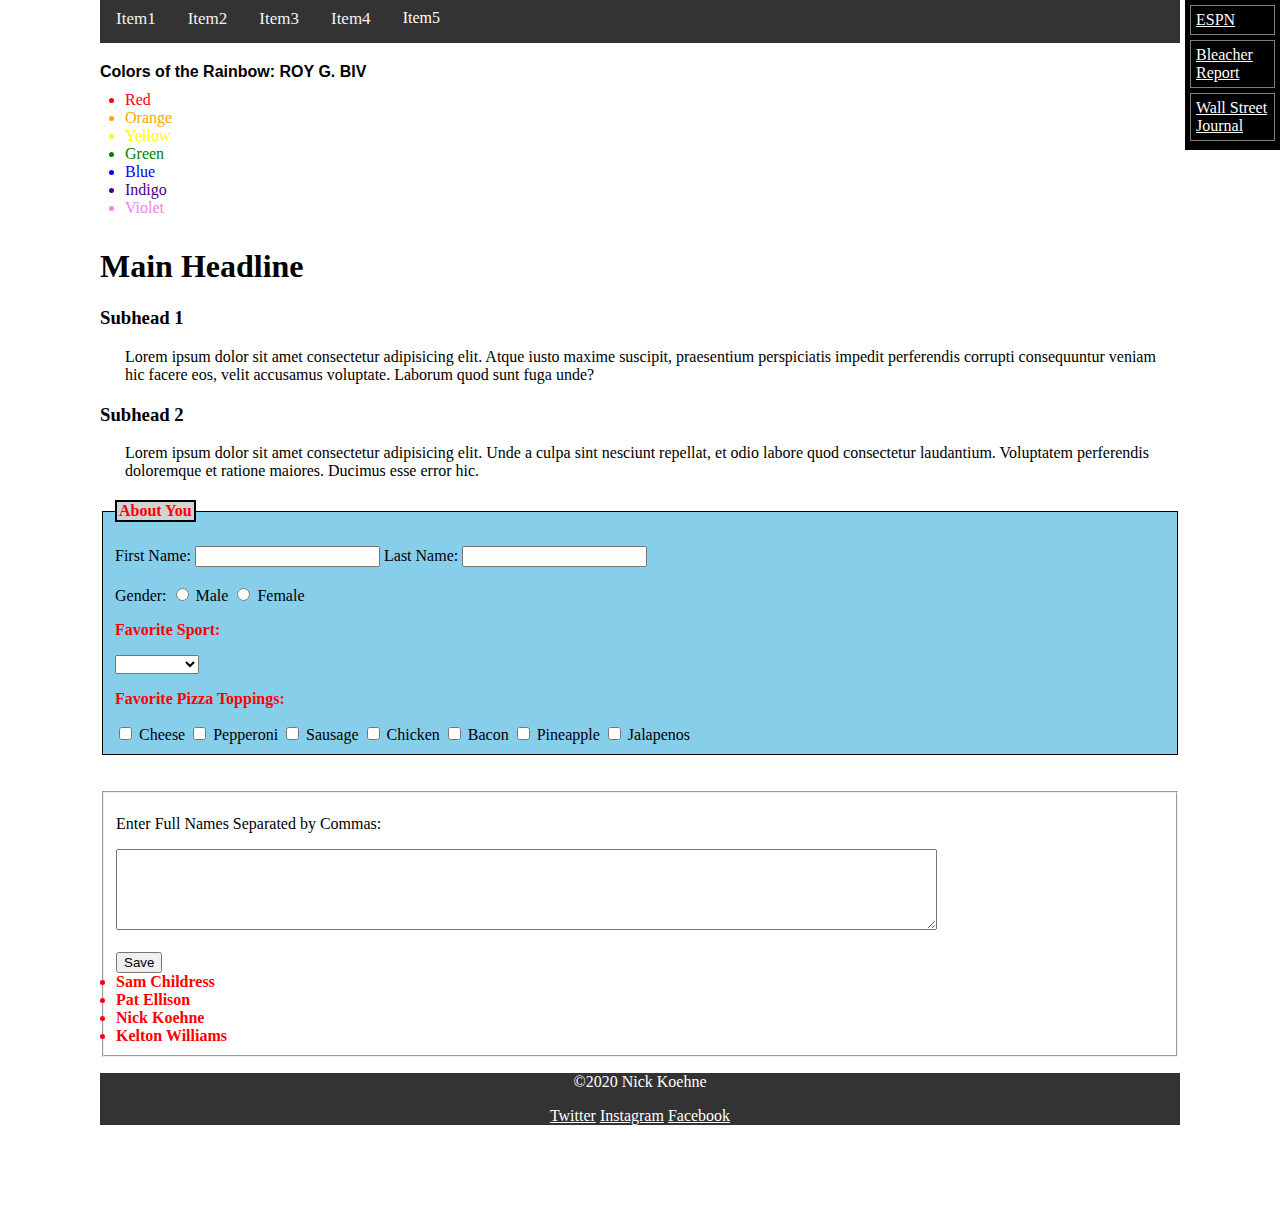
<file: 01_Core/week02/submissions/index.html>
<!DOCTYPE html>
<html>
    <head>
        <title>Nick Koehne - Wk 2 Toy Prob</title>
        <link href="styles.css" rel="stylesheet">
    </head>
    <body>
    <div>
        <div class="navbar">
            <a href="#item1">Item1</a>
            <a href="#item2">Item2</a>
            <a href="#item3">Item3</a>
            <a href="#item4">Item4</a>
            <div class="dropdown">
                <button class="dropbtn">Item5
                  <i class="fa fa-caret-down"></i>
                </button>
                <div class="dropdown-content">
                  <a href="#">Link 1</a>
                  <a href="#">Link 2</a>
                  <a href="#">Link 3</a>
                </div>
            </div>
        </div>


        <div class="main-content">
            <p class="rainbow-title">Colors of the Rainbow: ROY G. BIV</p>
            <ul class="colorlist">
                <li class="red">Red</li>
                <li class="orange">Orange</li>
                <li class="yellow">Yellow</li>
                <li class="green">Green</li>
                <li class="blue">Blue</li>
                <li class="indigo">Indigo</li>
                <li class="violet">Violet</li>
            </ul>

            <h1>Main Headline</h1>
            <h3 class="subhead1">Subhead 1</h3>
            <p class="support-text">Lorem ipsum dolor sit amet consectetur adipisicing elit. Atque iusto maxime suscipit, praesentium perspiciatis impedit perferendis corrupti consequuntur veniam hic facere eos, velit accusamus voluptate. Laborum quod sunt fuga unde?</p>
            <h3 class="subhead2">Subhead 2</h3>
            <p class="support-text">Lorem ipsum dolor sit amet consectetur adipisicing elit. Unde a culpa sint nesciunt repellat, et odio labore quod consectetur laudantium. Voluptatem perferendis doloremque et ratione maiores. Ducimus esse error hic.</p>

            <form method="GET" id="form">
                <fieldset class="fieldset">
                    <legend class="legend">About You</legend><br>

                    <label for="firstname">First Name:</label>
                    <input type="text" id="firstname">

                    <label for="lastname">Last Name:</label>
                    <input type="text" id="lastname"><br><br>

                    <label for="gender">Gender:</label>
                    <input type="radio" name="gender"> Male
                    <input type="radio" name="gender"> Female

                    <p class="formtopic">Favorite Sport:</p>
                    <select id="sportoptions">
                        <option>Football</option>
                        <option>Basketball</option>
                        <option>Baseball</option>
                        <option>Hockey</option>
                        <option>Soccer</option>
                        <option>Lacrosse</option>
                        <option>Swimming</option>
                    </select>

                    <p class="formtopic">Favorite Pizza Toppings:</p>
                    <input type="checkbox"> Cheese
                    <input type="checkbox"> Pepperoni
                    <input type="checkbox"> Sausage
                    <input type="checkbox"> Chicken
                    <input type="checkbox"> Bacon
                    <input type="checkbox"> Pineapple
                    <input type="checkbox"> Jalapenos
                </fieldset><br><br>

                <fieldset>
                    <p>Enter Full Names Separated by Commas:</p>
                    <textarea type="text" id="myText" rows="5" cols="100"></textarea><br><br>
                    <button class="btnSave" onclick="getNames()"> Save</button>
                    <div id="list"></div>
                </fieldset>

            </form>
        </div> <!-- end main-content-->
        
        <div class="sidebar">
            <ul>
                <li><a href="https://www.espn.com">ESPN</a></li>
                <li><a href="https://www.bleacherreport.com">Bleacher Report</a></li>
                <li><a href="https://www.wsj.com">Wall Street Journal</a></li>
            </ul>
        </div>

        <footer class="entirefooter">
            <p class="copyright">&copy;2020 Nick Koehne</p>
            <a href="https://www.twitter.com">Twitter</a>
            <a href="https://www.instagram.com">Instagram</a>
            <a href="https://www.facebook.com">Facebook</a>
        </footer>
        <script src="script.js"></script>
    </body>
</html>
</file>
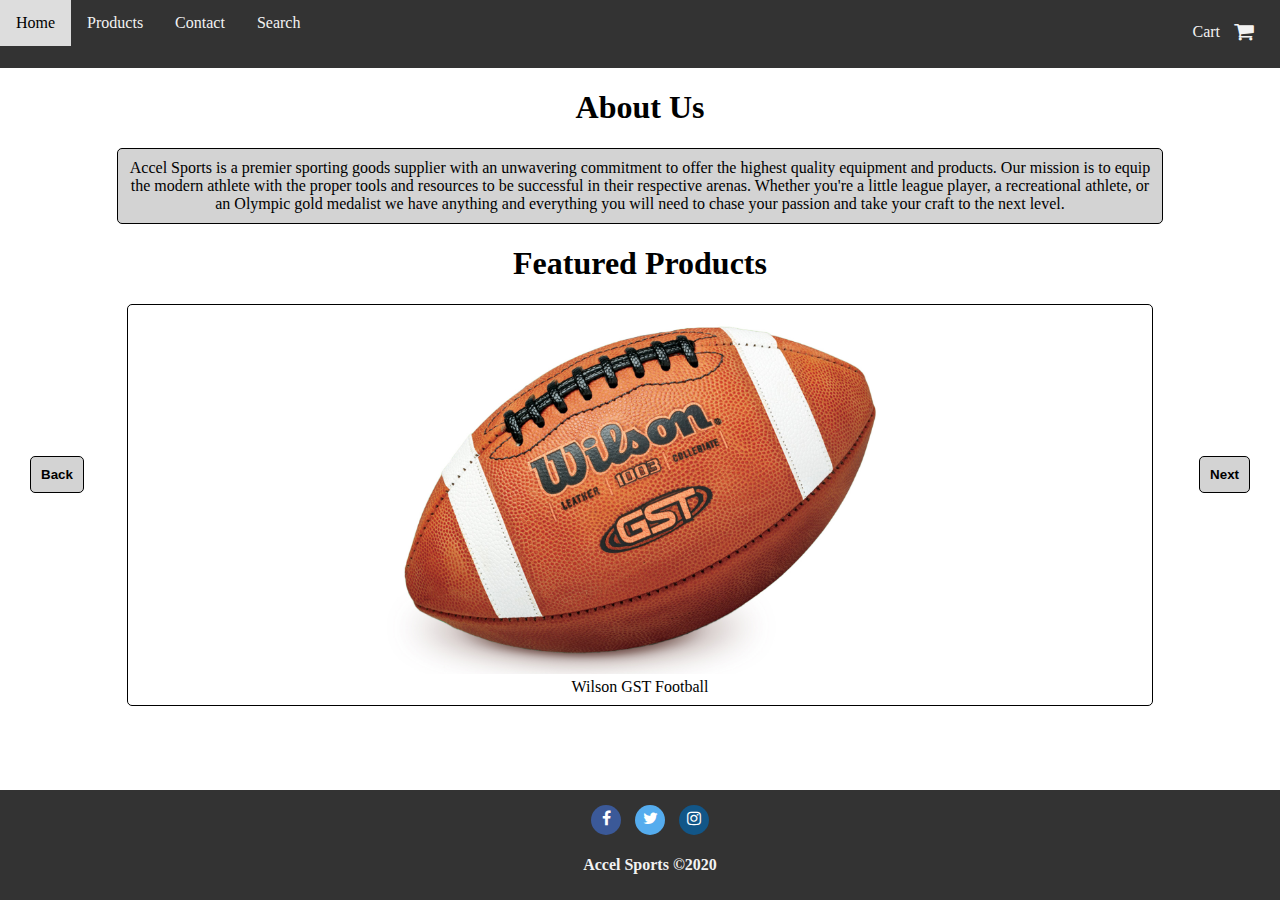
<file: 01_Core/week04/ecommerce/index.html>
<!DOCTYPE html>
<html lang="en">
    <head>
        <title>Accel Sports</title>
        <link href="styles.css" rel="stylesheet">
        <!-- Load an icon library -->
        <link rel="stylesheet" href="https://cdnjs.cloudflare.com/ajax/libs/font-awesome/4.7.0/css/font-awesome.min.css">
        
	    
    </head>
    <body class="body">

        <nav class="topnav">
                <a href="index.html">Home</a>
                <a href="Products/products.html">Products</a>
                <a href="Contact/contact.html">Contact</a>
                <a href="Search/search.html">Search</a>
            <div id="cart">
                <a href="#">Cart <i class="fa fa-shopping-cart fa-lg"></i></a>
            </div>
        </nav>

        <main class="content">
            <div class="aboutus">
                <section>
                    <h1>About Us</h1>
                        <p class="description">Accel Sports is a premier sporting goods supplier with an unwavering commitment to offer the highest quality equipment and products. Our mission is to equip the modern athlete with the proper tools and resources to be successful in their respective arenas. Whether you're a little league player, a recreational athlete, or an Olympic gold medalist we have anything and everything you will need to chase your passion and take your craft to the next level.</p>
                </section>
            </div>

            <div class="featuredproducts">
                <section>
                    <h1>Featured Products</h1>
                    <div class="slideshow">

                        <div class="slide fade">
                            <a href="Detail/detail.html">
                                <img src="images/football.jpg" style="width: 50%;">
                            </a>
                            <div class="text">Wilson GST Football</div>
                        </div>

                        <div class="slide fade">
                            <a href="Detail/detail.html">
<
                                <img src="images/basketball.jpeg" style="width:50%"  class="basketball">

                            </a>
                            <div class="text">Wilson Evolution Basketball</div>
                        </div>

                        <div class="slide fade">
                            <a href="Detail/detail.html">
                                <img src="images/ladder.jpeg" style="width:50%;">
                            </a>
                            <div class="text">SKLZ Speed and Agility</div>
                        </div>

                    </div> <!-- end slideshow-->

                    <div class="slideshownav">
                        <button class="leftbutton bannernavbutton" onclick="plusSlides(-1)">Back</button>
                        <button class="rightbutton bannernavbutton" onclick="plusSlides(1)">Next</button>
                        
                    </div>
                </section>
            </div>

        </main> <!-- End Content -->

        <footer class="footer">
            <!-- Add font awesome icons -->
            <a href="https://www.facebook.com" class="fa fa-facebook"></a>
            <a href="https://www.twitter.com" class="fa fa-twitter"></a>
            <a href="https://www.instagram.com" class="fa fa-instagram"></a>
            <div class="copyright">
                <p style="font-weight: bold;" >Accel Sports &copy;2020</p>
            </div>
            
        </footer>

    </body>
    <script src="script.js"></script>
</html>
</file>
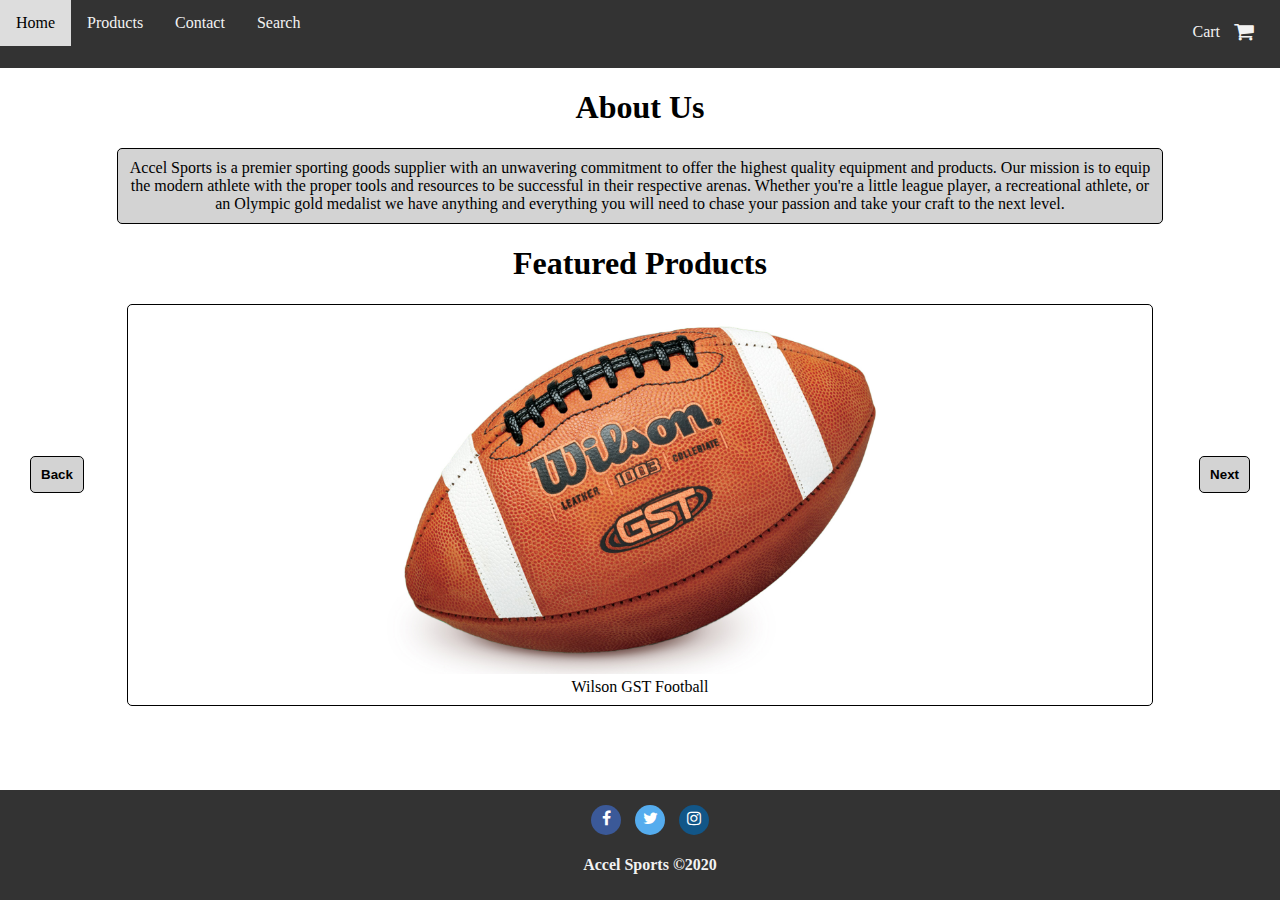
<file: 01_Core/week04/submissions/index.html>
<!DOCTYPE html>
<html lang="en">
    <head>
        <title>Accel Sports</title>
        <link href="styles.css" rel="stylesheet">
        <!-- Load an icon library -->
        <link rel="stylesheet" href="https://cdnjs.cloudflare.com/ajax/libs/font-awesome/4.7.0/css/font-awesome.min.css">
        
	    
    </head>
    <body class="body">

        <nav class="topnav">
                <a href="index.html">Home</a>
                <a href="Products/products.html">Products</a>
                <a href="Contact/contact.html">Contact</a>
                <a href="Search/search.html">Search</a>
            <div id="cart">
                <a href="#">Cart <i class="fa fa-shopping-cart fa-lg"></i></a>
            </div>
        </nav>

        <main class="content">
            <div class="aboutus">
                <section>
                    <h1>About Us</h1>
                        <p class="description">Accel Sports is a premier sporting goods supplier with an unwavering commitment to offer the highest quality equipment and products. Our mission is to equip the modern athlete with the proper tools and resources to be successful in their respective arenas. Whether you're a little league player, a recreational athlete, or an Olympic gold medalist we have anything and everything you will need to chase your passion and take your craft to the next level.</p>
                </section>
            </div>

            <div class="featuredproducts">
                <section>
                    <h1>Featured Products</h1>
                    <div class="slideshow">

                        <div class="slide fade">
                            <a href="Detail/detail.html">
                                <img src="images/football.jpg" style="width: 50%;">
                            </a>
                            <div class="text">Wilson GST Football</div>
                        </div>

                        <div class="slide fade">
                            <a href="Detail/detail.html">
                                <img src="images/basketball.jpeg" style="width:50%">
                            </a>
                            <div class="text">Wilson Evolution Basketball</div>
                        </div>

                        <div class="slide fade">
                            <a href="Detail/detail.html">
                                <img src="images/ladder.jpeg" style="width:50%;">
                            </a>
                            <div class="text">SKLZ Speed and Agility</div>
                        </div>

                    </div> <!-- end slideshow-->

                    <div class="slideshownav">
                        <button class="leftbutton bannernavbutton" onclick="plusSlides(-1)">Back</button>
                        <button class="rightbutton bannernavbutton" onclick="plusSlides(1)">Next</button>
                        
                    </div>
                </section>
            </div>

        </main> <!-- End Content -->

        <footer class="footer">
            <!-- Add font awesome icons -->
            <a href="https://www.facebook.com" class="fa fa-facebook"></a>
            <a href="https://www.twitter.com" class="fa fa-twitter"></a>
            <a href="https://www.instagram.com" class="fa fa-instagram"></a>
            <div class="copyright">
                <p style="font-weight: bold;" >Accel Sports &copy;2020</p>
            </div>
            
        </footer>

    </body>
    <script src="script.js"></script>
</html>
</file>
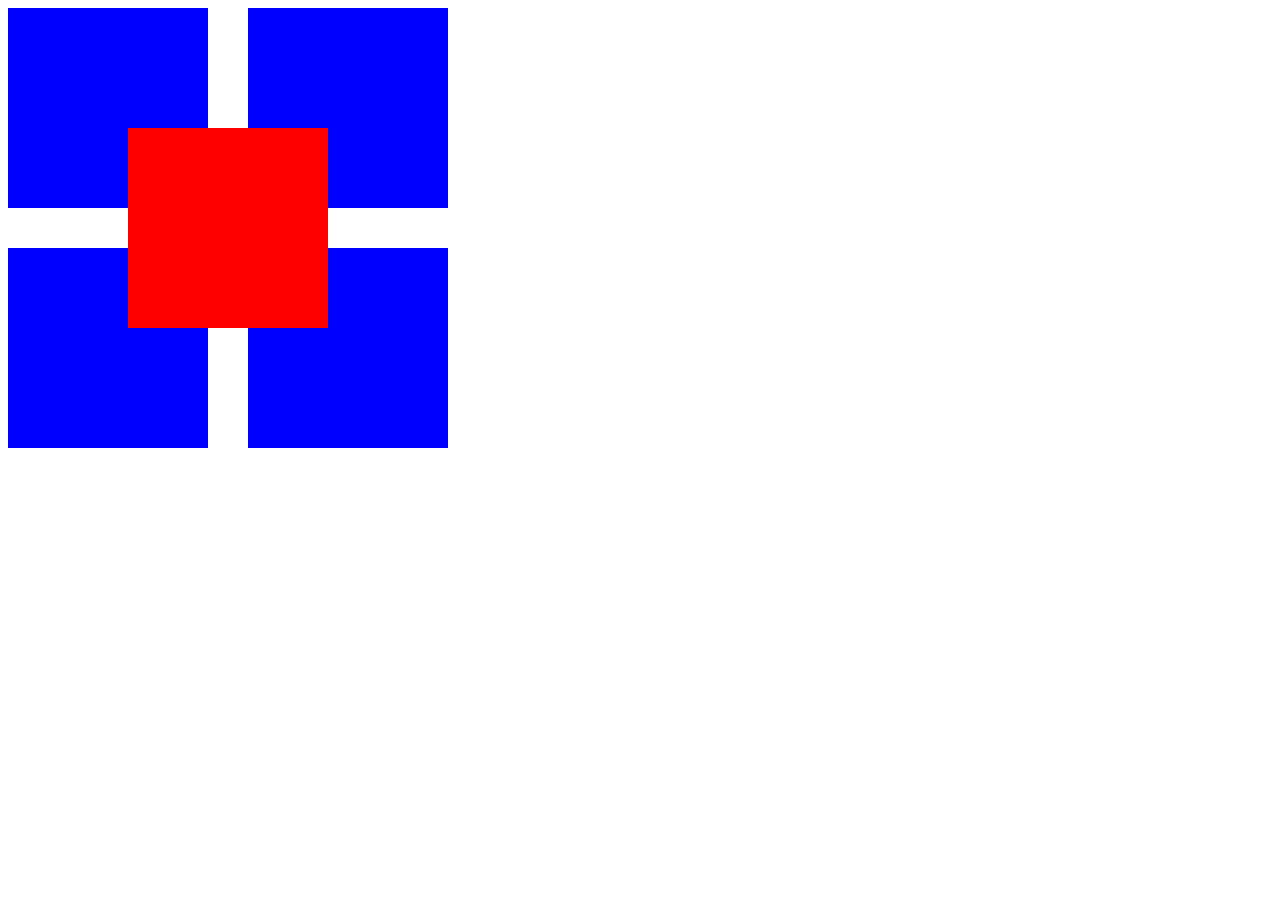
<file: 01_Core/week03/submissions/exercise1/index.html>
<!doctype html>

<html lang="en">
<head>
  <meta charset="utf-8">

  <title>CSS Exercise 1</title>
  <meta name="description" content="ITA CSS Layout Exercise">
  <meta name="author" content="Nick Koehne">
  <!--<link href="style.css" rel="stylesheet">-->

  <style>

	  .container {
		display: grid;
		grid-template-columns: 200px 200px;
		grid-template-rows: 200px 200px;
		grid-gap: 40px;
	  }

	  .div1, .div2, .div3, .div4 {
		  background-color: blue;
	  }
	 
	  .div5 {
		height: 200px;
		width: 200px;
		background-color: red;
		transform: translate(120px, -360px);
	  }

  	
  </style>
</head>
<body>
	<!-- Do not touch the HTML please -->
	<div class="container">
		<div class="interior div1"></div>
		<div class="interior div2"></div>
		<div class="interior div3"></div>
		<div class="interior div4"></div>
		<div class="interior div5"></div>
	</div>
</body>
</html>
</file>
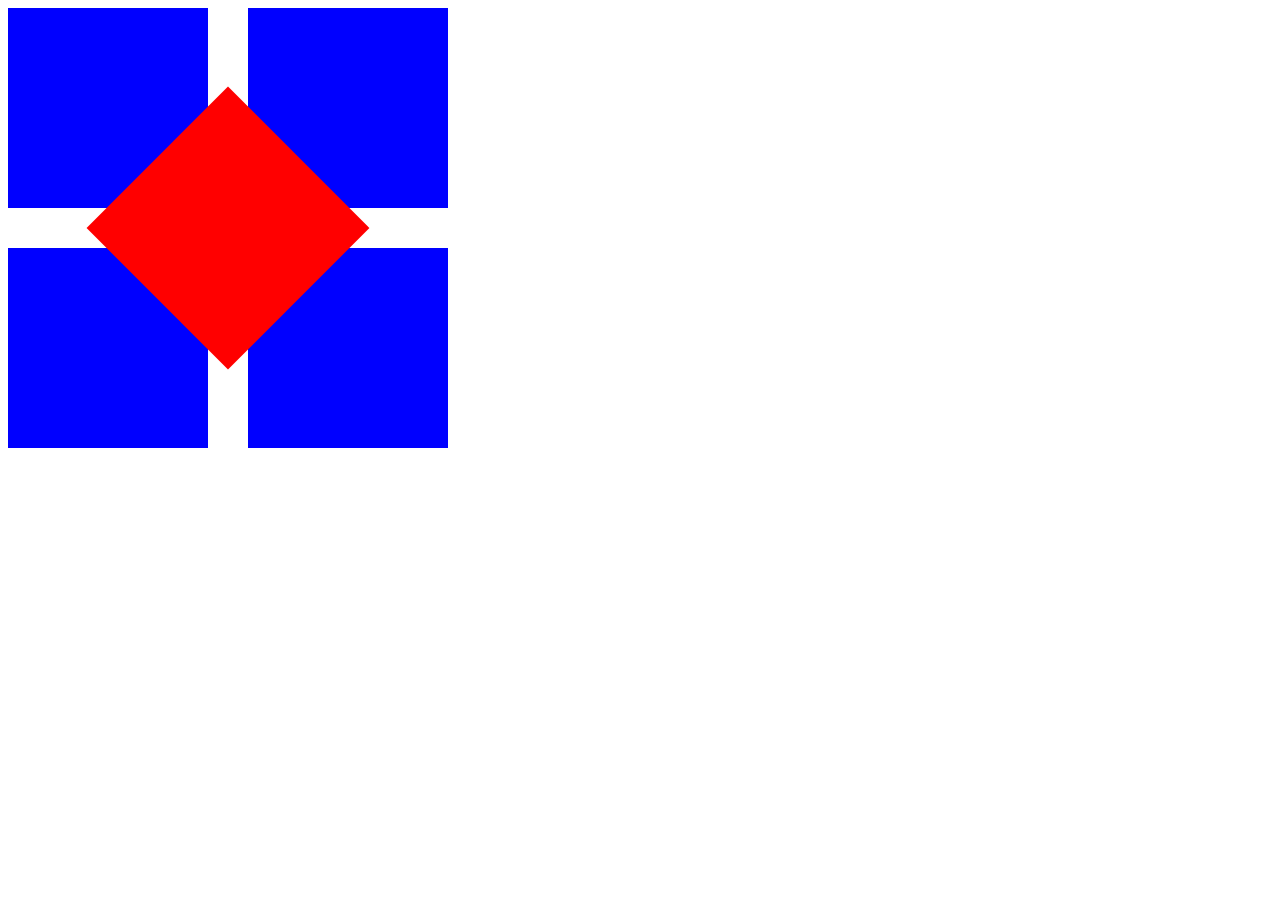
<file: 01_Core/week03/submissions/exercise2/index.html>
<!doctype html>

<html lang="en">
<head>
  <meta charset="utf-8">

  <title>CSS Exercise 2</title>
  <meta name="description" content="ITA CSS Layout Exercise">
  <meta name="author" content="Nick Koehne">

  <style>

.container {
		display: grid;
		grid-template-columns: 200px 200px;
		grid-template-rows: 200px 200px;
		grid-gap: 40px;
	  }

	  .div1, .div2, .div3, .div4 {
		  background-color: blue;
	  }
	 
	  .div5 {
		height: 200px;
		width: 200px;
		background-color: red;
		transform: translate(120px, -360px) rotate(45deg);
	  }
  	
  </style>
</head>
<body>
	<!-- Do not touch the HTML please -->
	<div class="container">
		<div class="interior div1"></div>
		<div class="interior div2"></div>
		<div class="interior div3"></div>
		<div class="interior div4"></div>
		<div class="interior div5"></div>
	</div>
</body>
</html>
</file>
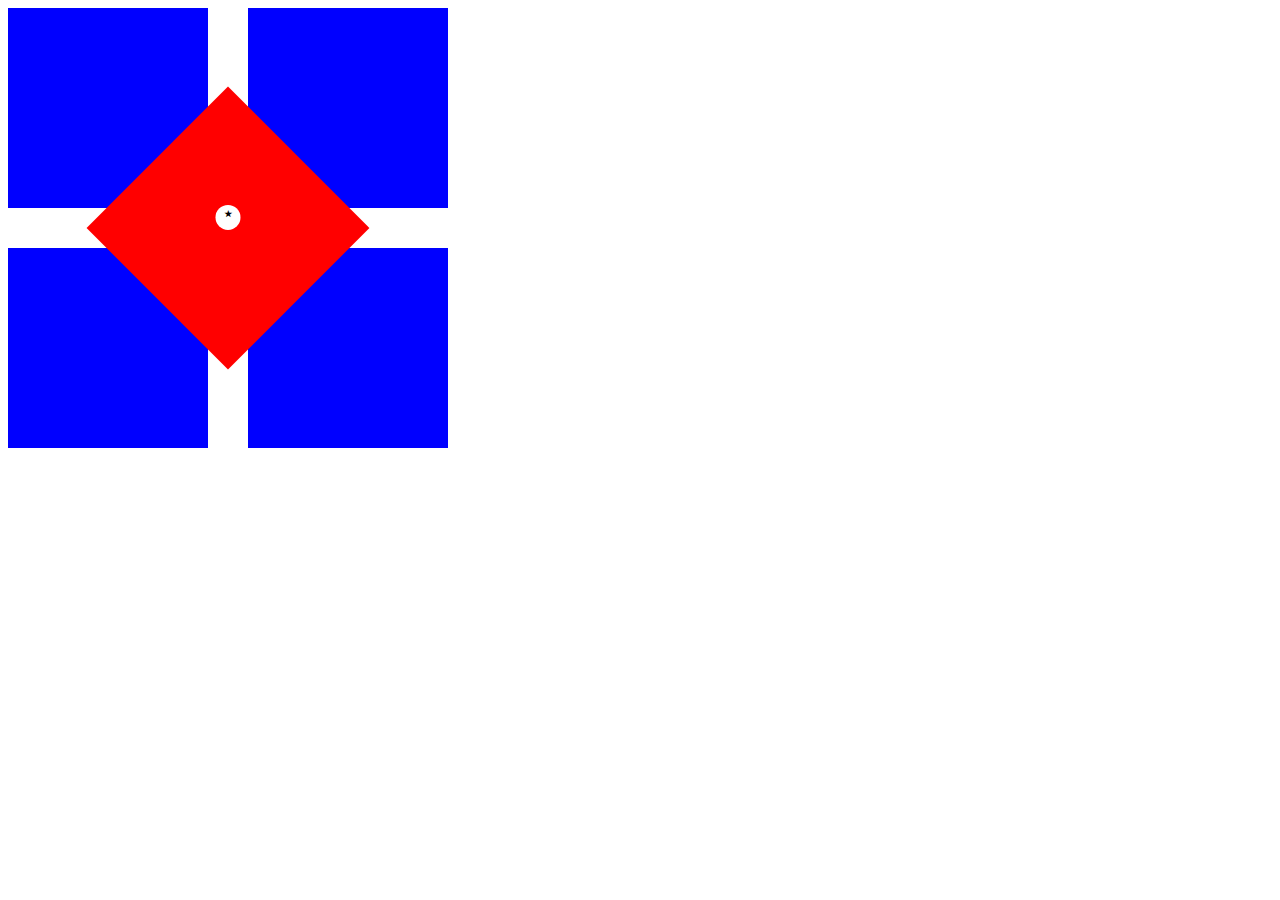
<file: 01_Core/week03/submissions/exercise3/index.html>
<!doctype html>

<html lang="en">
<head>
  <meta charset="utf-8">

  <title>CSS Exercise 3</title>
  <meta name="description" content="ITA CSS Layout Exercise">
  <meta name="author" content="Nick Koehne">

  <style>
  	.container {
		display: grid;
		grid-template-columns: 200px 200px;
		grid-template-rows: 200px 200px;
		grid-gap: 40px;
	  }

	  .div1, .div2, .div3, .div4 {
		  background-color: blue;
	  }
	 
	  .div5 {
		height: 200px;
		width: 200px;
		background-color: red;
		transform: translate(120px, -360px) rotate(45deg);
	  }

	  .div5::after {
		content: "⭑";
		align-self: auto;
		background-color: white;
		border-radius: 50%;
		transform: translate(80px, 80px) rotate(-45deg);
		position: absolute;
		width: 25px;
		height: 25px;
		display: flex;
		justify-content: center;
	  }

  </style>
</head>
<body>
	<!-- Do not touch the HTML please -->
	<div class="container">
		<div class="interior div1"></div>
		<div class="interior div2"></div>
		<div class="interior div3"></div>
		<div class="interior div4"></div>
		<div class="interior div5"></div>
	</div>
</body>
</html>
</file>
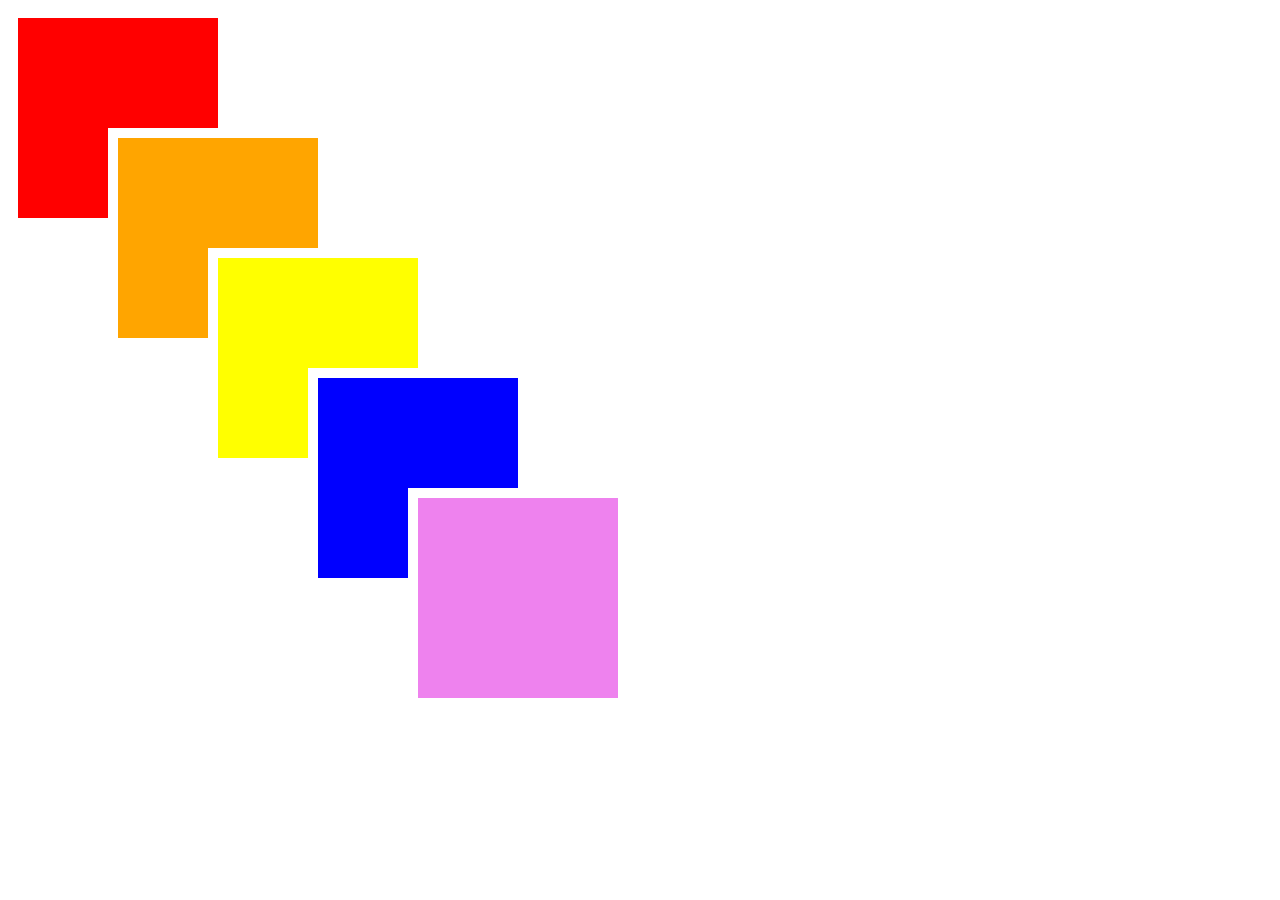
<file: 01_Core/week03/submissions/exercise4/index.html>
<!doctype html>

<html lang="en">
<head>
  <meta charset="utf-8">

  <title>CSS Exercise 4</title>
  <meta name="description" content="ITA CSS Layout Exercise">
  <meta name="author" content="Nick Koehne">

  <style>

	.container{
      width: 600px;
      height: 600px;
    }

	.interior{
      width: 200px;
      height: 200px;
      border-style: solid;
      border-width: 10px;
      border-color: white;
	}
	
	.div1{
      background-color: red;
	}
	
	.div2{
      background-color: orange;
      margin-left: 100px;
      transform: translateY(-100px);
      z-index: 1;
	}
	
	.div3{
      background-color: yellow;
      margin-left: 200px;
      transform: translateY(-200px);
      z-index: 2;
	}

	.div4{
      background-color: blue;
      margin-left: 300px;
      transform: translateY(-300px);
      z-index: 3;
    }
	
    .div5 {
      background-color: violet;
      margin-left: 400px;
      transform: translateY(-400px);
      z-index: 4;
    }
    
  </style>
</head>
<body>
	<!-- Do not touch the HTML please -->
	<div class="container">
		<div class="interior div1"></div>
		<div class="interior div2"></div>
		<div class="interior div3"></div>
		<div class="interior div4"></div>
		<div class="interior div5"></div>
	</div>
</body>
</html>
</file>
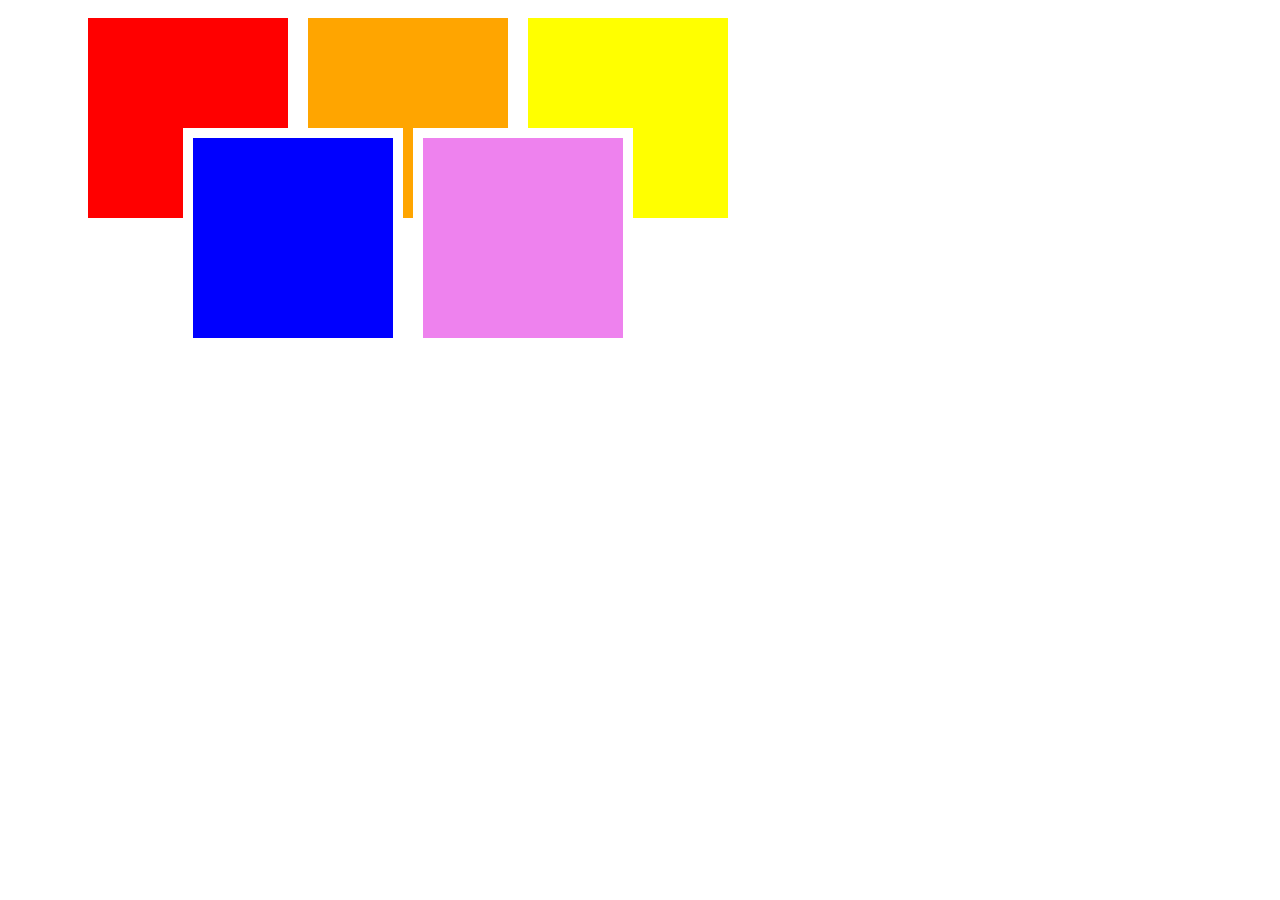
<file: 01_Core/week03/submissions/exercise5/index.html>
<!doctype html>

<html lang="en">
<head>
  <meta charset="utf-8">

  <title>CSS Exercise 5</title>
  <meta name="description" content="ITA CSS Layout Exercise">
  <meta name="author" content="Nick Koehne">

  <style>

	.container {
      width: 800px;
      height: 100px;
      display: flex;
      justify-content: center;
      align-items: center;
      flex-wrap: wrap;
	}
	
    .interior{
      width: 200px;
      height: 200px;
      border-style: solid;
      border-width: 10px;
      border-color: white;
	}
	
	.div1{
      background-color: red;
	}

	.div2{
      background-color: orange;
	}

	.div3{
      background-color: yellow;
	}

	.div4{
      background-color: blue;
	}
	
    .div5 {
      background-color: violet;
    }
    
    .div5, .div4 {
      transform: translateY(-100px);
      margin: 0 5px;
    }
    

/*.container{
      width: 600px;
      height: 600px;
    }

	.interior{
      width: 200px;
      height: 200px;
      border-style: solid;
      border-width: 10px;
      border-color: white;
	}
	
	.div1{
      background-color: red;
	}
	
	.div2{
      background-color: orange;
	}
	
	.div3{
      background-color: yellow;
	}

	.div4{
      background-color: blue;
    }
	
    .div5 {
      background-color: violet;
    }*/
  	
  </style>
</head>
<body>
	<!-- Do not touch the HTML please -->
	<div class="container">
		<div class="interior div1"></div>
		<div class="interior div2"></div>
		<div class="interior div3"></div>
		<div class="interior div4"></div>
		<div class="interior div5"></div>
	</div>
</body>
</html>
</file>
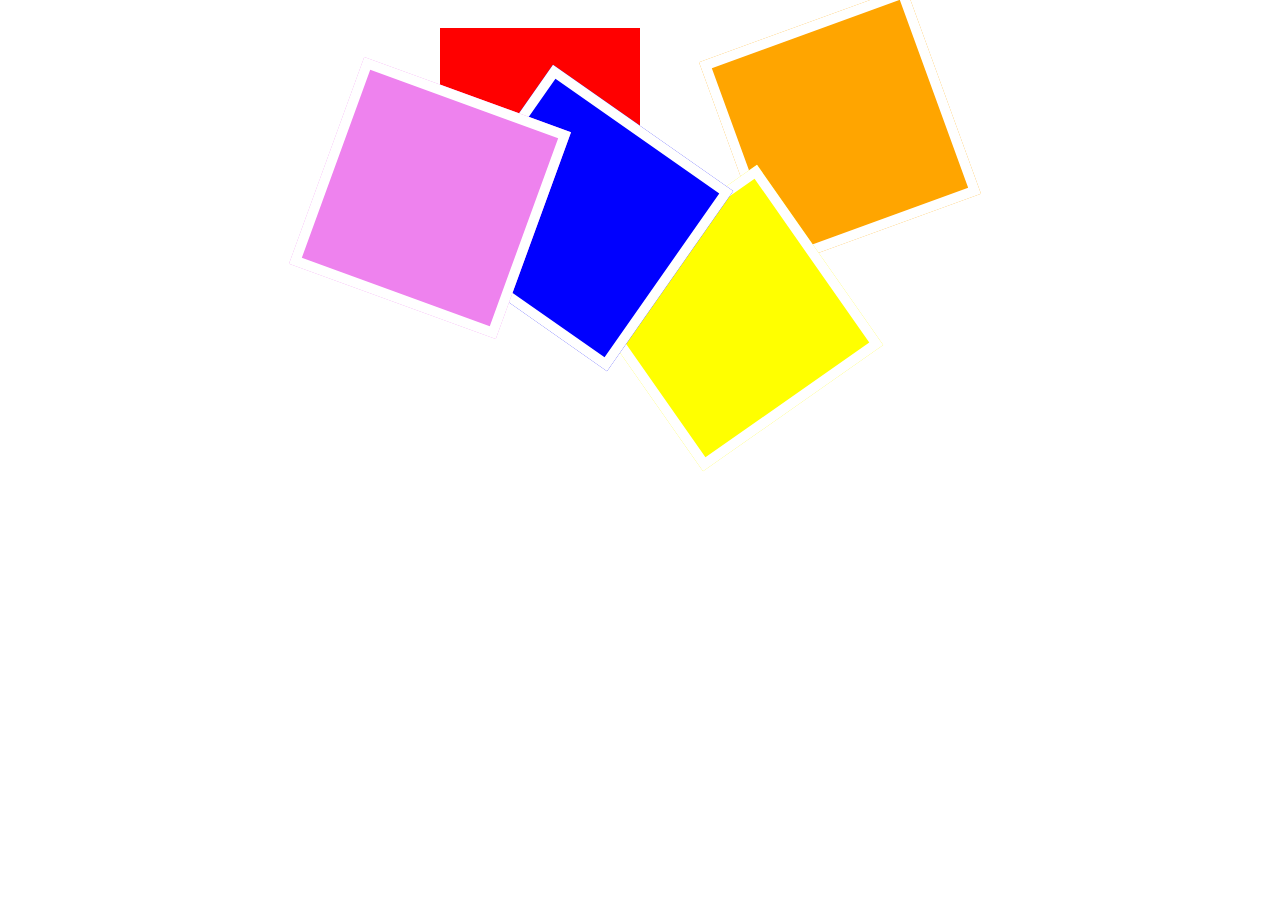
<file: 01_Core/week03/submissions/exercise6/index.html>
<!doctype html>

<html lang="en">
<head>
  <meta charset="utf-8">

  <title>CSS Exercise 6</title>
  <meta name="description" content="ITA CSS Layout Exercise">
  <meta name="author" content="Nick Koehne">

  <style>

  	.container {
		  width: 700px;
		  height: 500px; 
		  margin: auto;
		  position: relative;
	  }

	  .interior {
		  width: 200px;
		  height: 200px;
		  border: 10px solid white;
	  }

	  .div1 {
		  background-color: red;
		  position: absolute;
		  left: 140px;
		  top: 10px;
		  z-index: 0;
	  }

	  .div2 {
		  background-color: orange;
		  position: absolute;
		  transform: rotate(-20deg);
		  left: 440px;
		  top: 10px;
		  z-index: 1;
	  }

	  .div3 {
		  background-color: yellow;
		  position: absolute;
		  transform: rotate(55deg);
		  top: 200px;
		  left: 330px;
		  z-index: 2;
	  }

	  .div4 {
		  background-color: blue;
		  position: absolute;
		  top: 100px;
		  transform: rotate(35deg);
		  left: 180px;
		  z-index: 3;
	  }
	  
	  .div5{
		  background-color: violet;
		  position: absolute;
		  transform: rotate(20deg);
		  top: 80px;
		  left: 30px;
		  z-index: 4;
	  }

  </style>
</head>
<body>
	<!-- Do not touch the HTML please -->
	<div class="container">
		<div class="interior div1"></div>
		<div class="interior div2"></div>
		<div class="interior div3"></div>
		<div class="interior div4"></div>
		<div class="interior div5"></div>
	</div>
</body>
</html>
</file>
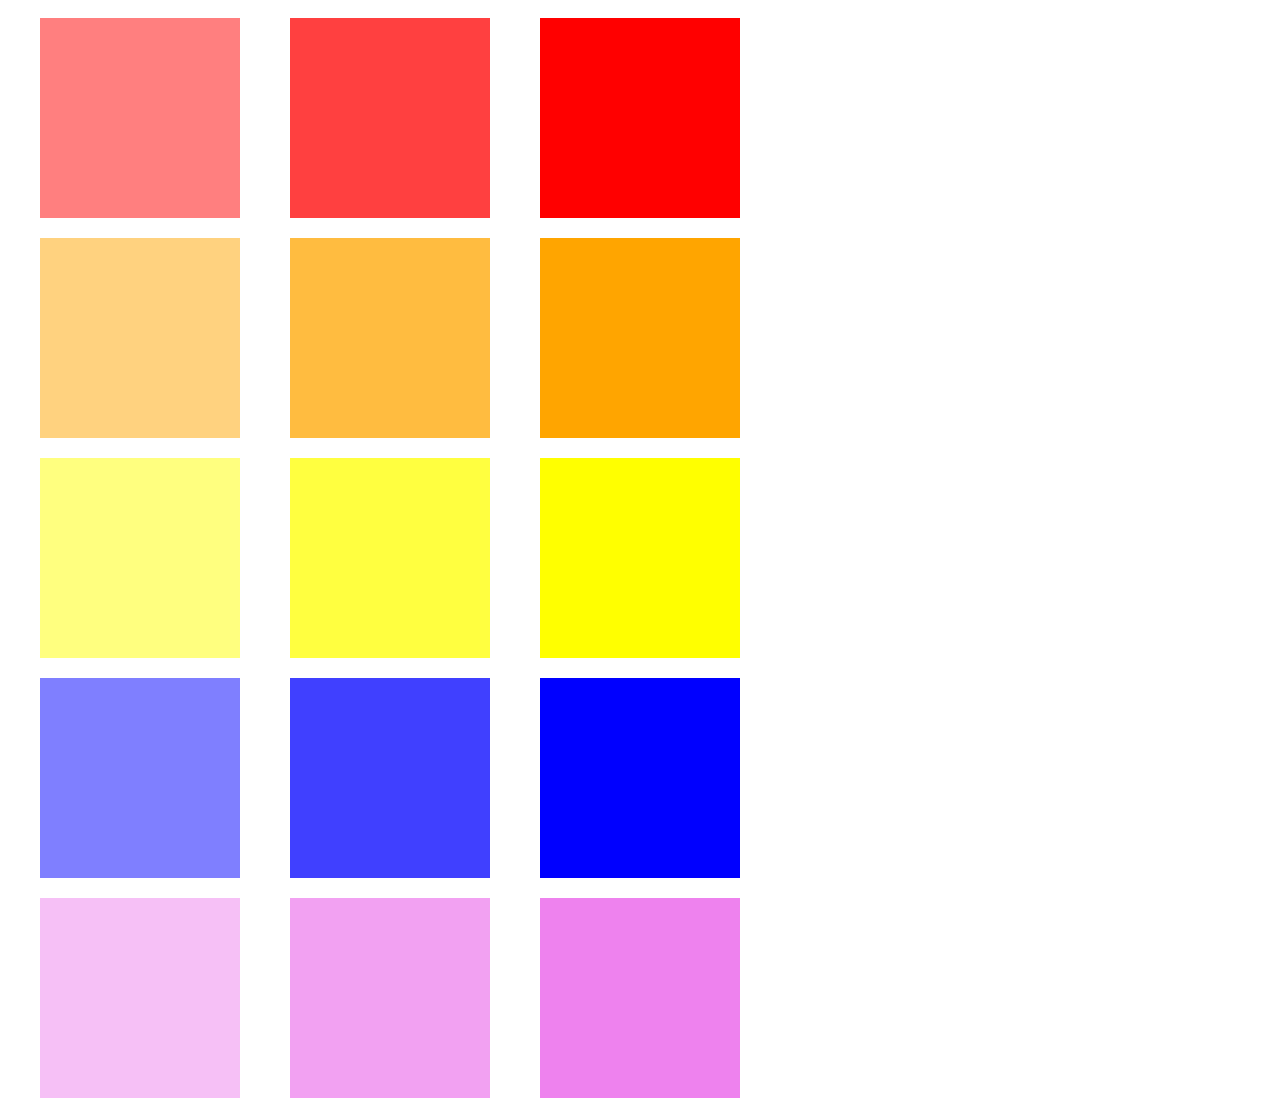
<file: 01_Core/week03/submissions/exercise7/index.html>
<!doctype html>

<html lang="en">
<head>
  <meta charset="utf-8">

  <title>CSS Exercise 7</title>
  <meta name="description" content="ITA CSS Layout Exercise">
  <meta name="author" content="Nick Koehne">

  <style>

.container {
		display: flex;
		flex-direction: column;
		align-items: center;
	  }

	.interior {
		width: 200px;
		height: 200px;
		border: 10px solid white;
	}

	.div1 {
		background-color: red;
		position: relative;
	}

	.div2 {
		background-color: orange;
		position: relative;
	}

	.div3 {
		background-color: yellow;
		position: relative;
	}

	.div4 {
		background-color: blue;
		position: relative;
	}

	.div5 {
		background-color: violet;
		position: relative;
	}

	.div1::before {
		display: block;
		content: "";
		width: 200px;
		height: 200px;
		background-color: red;
		position: absolute;
		right: 500px;
		opacity: .5;
	}

	.div1::after {
		display: block;
		position: absolute;
		right: 250px;
		content: "";
		width: 200px;
		height: 200px;
		background-color: red;
		opacity: .75;
	}

	.div2::before {
		display: block;
		content: "";
		width: 200px;
		height: 200px;
		background-color: orange;
		position: absolute;
		right: 500px;
		opacity: .5;
	}

	.div2::after {
		display: block;
		position: absolute;
		right: 250px;
		content: "";
		width: 200px;
		height: 200px;
		background-color: orange;
		opacity: .75;
	}

	.div3::before {
		display: block;
		content: "";
		width: 200px;
		height: 200px;
		background-color: yellow;
		position: absolute;
		right: 500px;
		opacity: .5;
	}

	.div3::after {
		display: block;
		position: absolute;
		right: 250px;
		content: "";
		width: 200px;
		height: 200px;
		background-color: yellow;
		opacity: .75;
	}

	.div4::before {
		display: block;
		content: "";
		width: 200px;
		height: 200px;
		background-color: blue;
		position: absolute;
		right: 500px;
		opacity: .5;
	}

	.div4::after {
		display: block;
		position: absolute;
		right: 250px;
		content: "";
		width: 200px;
		height: 200px;
		background-color: blue;
		opacity: .75;
	}

	.div5::before {
		display: block;
		content: "";
		width: 200px;
		height: 200px;
		background-color: violet;
		position: absolute;
		right: 500px;
		opacity: .5;
	}

	.div5::after {
		display: block;
		position: absolute;
		right: 250px;
		content: "";
		width: 200px;
		height: 200px;
		background-color :violet;
		opacity: .75;
	}

  </style>
</head>
<body>
	<!-- Do not touch the HTML please -->
	<div class="container">
		<div class="interior div1"></div>
		<div class="interior div2"></div>
		<div class="interior div3"></div>
		<div class="interior div4"></div>
		<div class="interior div5"></div>
	</div>
</body>
</html>
</file>
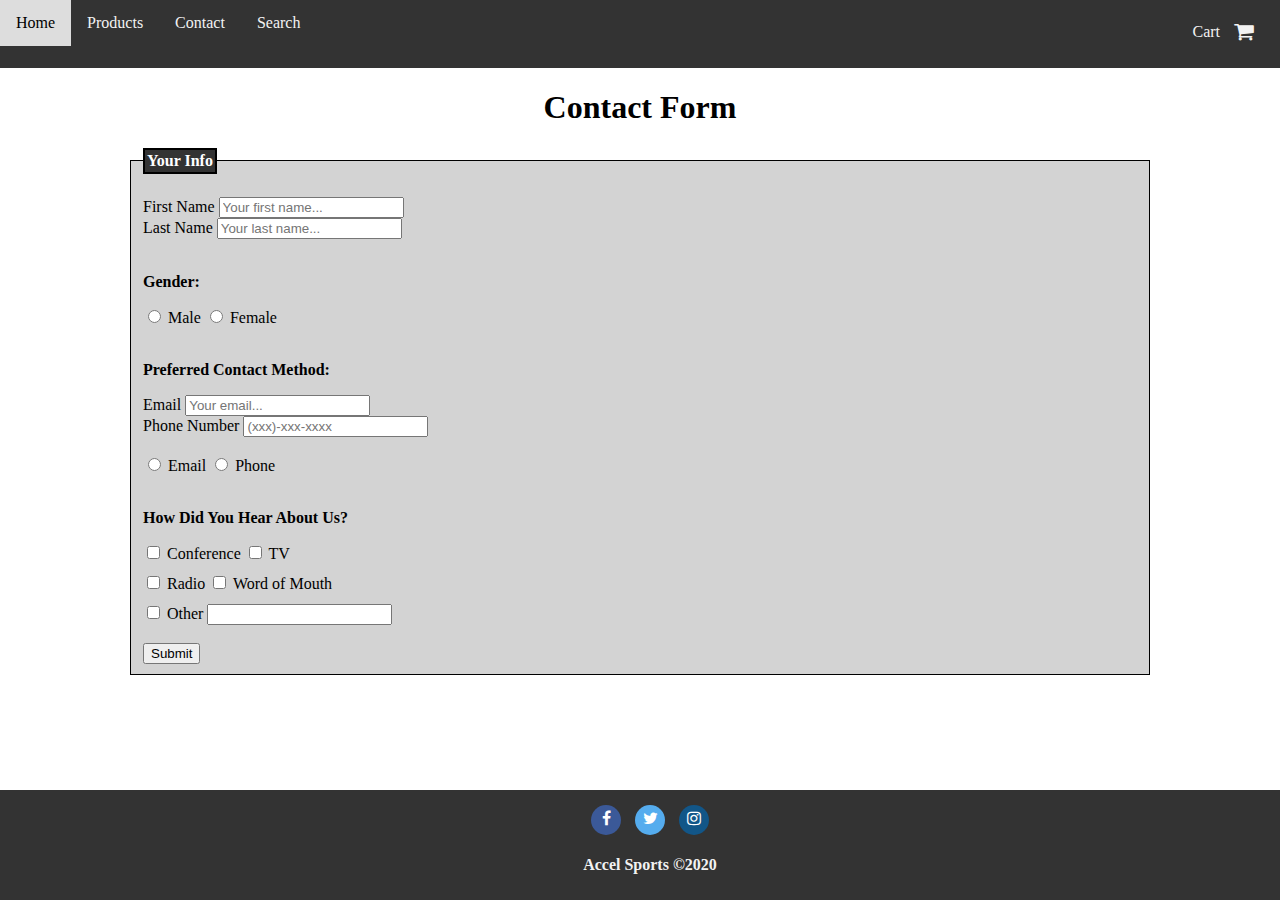
<file: 01_Core/week04/ecommerce/Contact/contact.html>
<!DOCTYPE html>
<html lang="en">
    <head>
        <title>Accel Sports</title>
        <link href="contact.css" rel="stylesheet">
        <!-- Load an icon library -->
        <link rel="stylesheet" href="https://cdnjs.cloudflare.com/ajax/libs/font-awesome/4.7.0/css/font-awesome.min.css">
    </head>
    <body>

        <nav class="topnav">
            <a href="../index.html">Home</a>
            <a href="../Products/products.html">Products</a>
            <a href="contact.html">Contact</a>
            <a href="../Search/search.html">Search</a>
            <div id="cart">
                <a href="#">Cart <i class="fa fa-shopping-cart fa-lg"></i></a>
            </div>
        </nav>

        <h1>Contact Form</h1>
        <form class="form">
            <fieldset class="fieldset">
                <legend class="legend">Your Info</legend><br>
                <label for="fname">First Name</label>
                <input type="text" id="fname" name="firstname" placeholder="Your first name..."><br>

                <label for="lname">Last Name</label>
                <input type="text" id="lname" name="lastname" placeholder="Your last name..."><br><br>
                
                <p><strong>Gender:</strong></p>
                <input type="radio" id="male" name="gender" value="male">
                <label for="male">Male</label>
                <input type="radio" id="female" name="gender" value="female">
                <label for="female">Female</label><br><br>

                <p><strong>Preferred Contact Method:</strong></p>
                <label for="email">Email</label>
                <input type="text" id="email" name="emailaddress" placeholder="Your email..."><br>

                <label for="phone">Phone Number</label>
                <input type="text" id="phone" name="phonenumber" placeholder="(xxx)-xxx-xxxx"><br><br>

                
                <input type="radio" id="email" name="contactmethod" value="email">
                <label for="male">Email</label>
                <input type="radio" id="phone" name="contactmethod" value="phone">
                <label for="female">Phone</label><br><br>

                <p><strong>How Did You Hear About Us?</strong></p>
                <div>
                    <input type="checkbox" id="conference" name="heardaboutus" value="conference">
                    <label for="conference"> Conference</label>
                    <input type="checkbox" id="TV" name="heardaboutus" value="TV">
                    <label for="TV"> TV</label><br>
                </div>
                
                <div class="checkbox">
                    <input type="checkbox" id="radio" name="heardaboutus" value="radio">
                    <label for="radio"> Radio</label>
                    <input type="checkbox" id="wordofmouth" name="heardaboutus" value="wordofmouth">
                    <label for="wordofmouth"> Word of Mouth</label><br>

                </div>
                
                <div class="checkbox">
                    <input type="checkbox" id="other" name="heardaboutus" value="other">
                    <label for="other"> Other </label><input type="text" id="othervalue" name="other"><br><br>
                    <input type="submit" value="Submit">

                </div>
                
                
            </fieldset>
        </form>

        <footer class="footer">
            <!-- Add font awesome icons -->
            <a href="https://www.facebook.com" class="fa fa-facebook"></a>
            <a href="https://www.twitter.com" class="fa fa-twitter"></a>
            <a href="https://www.instagram.com" class="fa fa-instagram"></a>
            <div class="copyright">
                <p style="font-weight: bold;" >Accel Sports &copy;2020</p>
            </div>
            
        </footer>

    </body>
</html>
</file>
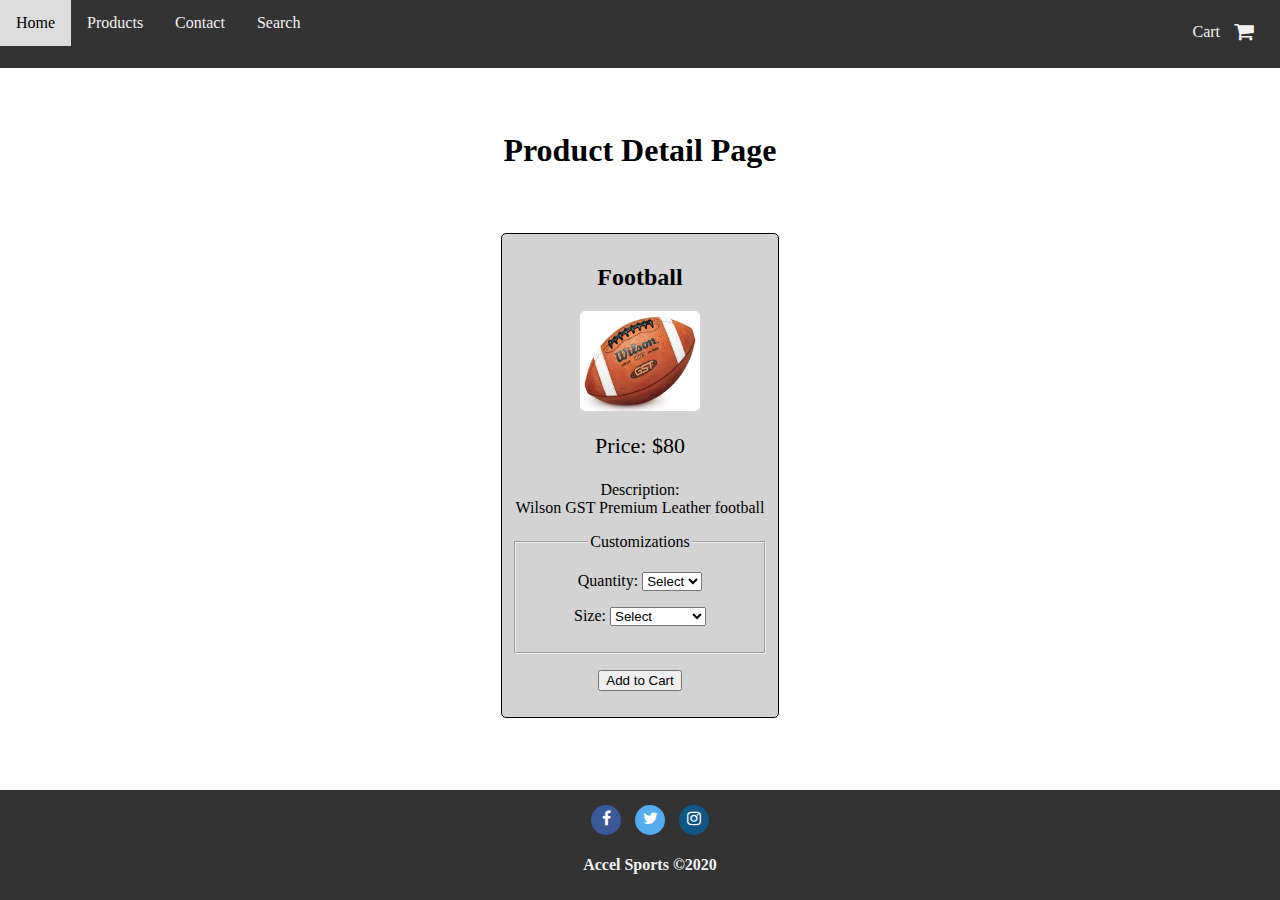
<file: 01_Core/week04/ecommerce/Detail/detail.html>
<!DOCTYPE html>
<html lang="en">
    <head>
        <title>Accel Sports</title>
        <link href="detail.css" rel="stylesheet">
        <!-- Load an icon library -->
        <link rel="stylesheet" href="https://cdnjs.cloudflare.com/ajax/libs/font-awesome/4.7.0/css/font-awesome.min.css">
    </head>
    <body>

        <nav class="topnav">
            <a href="../index.html">Home</a>
            <a href="../Products/products.html">Products</a>
            <a href="../Contact/contact.html">Contact</a>
            <a href="../Search/search.html">Search</a>
            <div id="cart">
                <a href="#">Cart <i class="fa fa-shopping-cart fa-lg"></i></a>
            </div>
        </nav>

        <h1>Product Detail Page</h1>

        <div class="product">
            <h2>Football</h2>
            <img src="../images/football.jpg" style="width: 120px;height: 100px;" alt="football">
            <p class="price">Price: $80</p>
            <p>Description: <br> Wilson GST Premium Leather football</p>
            <form>
                <fieldset>
                   <legend>Customizations</legend>
                   <p>
                      <label>Quantity: </label>
                      <select id = "quantityList">
                        <option value=" " disabled selected>Select</option>
                        <option value = "1">one</option>
                        <option value = "2">two</option>
                        <option value = "3">three</option>
                        <option value = "4">four</option>
                        <option value = "4">five</option>
                        <option value = "4">six</option>
                        <option value = "4">seven</option>
                        <option value = "4">eight</option>
                        <option value = "4">nine</option>
                        <option value = "4">ten</option>
                      </select>
                   </p>
                   <p>
                    <label>Size: </label>
                    <select id = "sizeList">
                      <option value=" " disabled selected>Select</option>
                      <option value = "peewee">Pee Wee</option>
                      <option value = "junior">Junior</option>
                      <option value = "highschool">High School</option>
                      <option value = "collegiate">Collegiate</option>
                      <option value = "professional">Professional</option>
                    </select>
                 </p>
                </fieldset>
                <p><button>Add to Cart</button></p>
             </form>
        </div>






        <footer class="footer">
            <!-- Add font awesome icons -->
            <a href="https://www.facebook.com" class="fa fa-facebook"></a>
            <a href="https://www.twitter.com" class="fa fa-twitter"></a>
            <a href="https://www.instagram.com" class="fa fa-instagram"></a>
            <div class="copyright">
                <p style="font-weight: bold;" >Accel Sports &copy;2020</p>
            </div>
            
        </footer>

    </body>
</html>
</file>
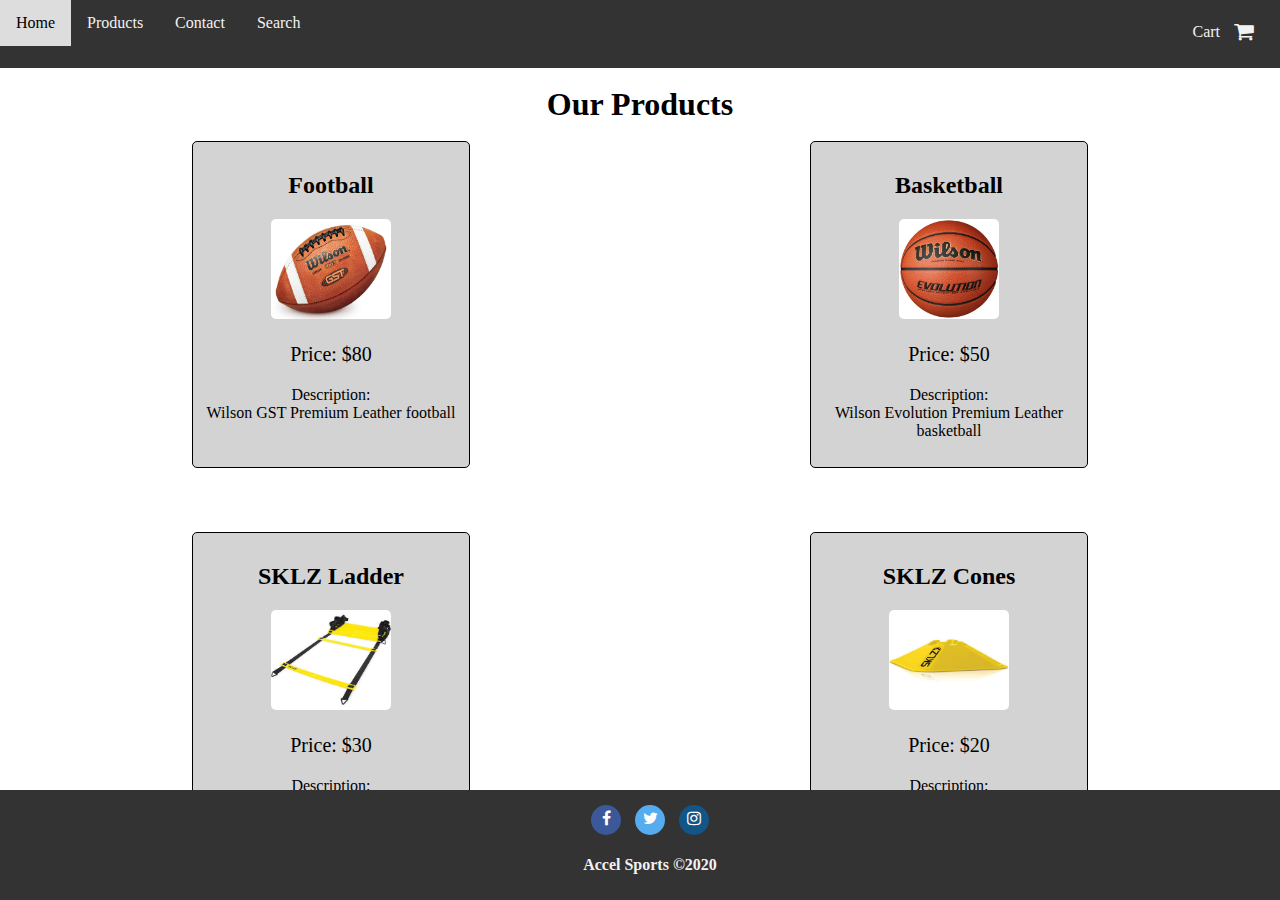
<file: 01_Core/week04/ecommerce/Products/products.html>
<!DOCTYPE html>
<html lang="en">
    <head>
        <title>Accel Sports</title>
        <link href="products.css" rel="stylesheet">
        <!-- Load an icon library -->
        <link rel="stylesheet" href="https://cdnjs.cloudflare.com/ajax/libs/font-awesome/4.7.0/css/font-awesome.min.css">
    </head>
    <body>

        <nav class="topnav">
            <a href="../index.html">Home</a>
            <a href="products.html">Products</a>
            <a href="../Contact/contact.html">Contact</a>
            <a href="../Search/search.html">Search</a>
            <div id="cart">
                <a href="#">Cart <i class="fa fa-shopping-cart fa-lg"></i></a>
            </div>
        </nav><br>

        <h1>Our Products</h1><br>

        
            <div id="product1" class="product">
                <h2>Football</h2>
                <a href="../Detail/detail.html" class="link">
                    <img src="../images/football.jpg" style="width: 120px;height: 100px;" alt="football">
                </a>
                <p class="price">Price: $80</p>
                <p>Description: <br> Wilson GST Premium Leather football</p>
            </div>
        
            <div id="product2" class="product">
                <h2>Basketball</h2>
                <a href="../Detail/detail.html" class="link">
                    <img src="../images/basketball.jpeg" style="width: 100px;height: 100px;" alt="basketball">
                </a>
                <p class="price">Price: $50</p>
                <p>Description: <br> Wilson Evolution Premium Leather basketball</p>
            </div>

        
            <div id="product3" class="product">
                <h2>SKLZ Ladder</h2>
                <a href="../Detail/detail.html" class="link">
                    <img src="../images/ladder.jpeg" style="width: 120px;height: 100px;" alt="sklz ladder">
                </a>
                <p class="price">Price: $30</p>
                <p>Description: <br> SKLZ Speed and Agility ladder</p>
            </div>

        
            <div id="product4" class="product">
                <h2>SKLZ Cones</h2>
                <a href="../Detail/detail.html" class="link">
                    <img src="../images/cones.jpeg" style="width: 120px;height: 100px;" alt="sklz cones">
                </a>
                <p class="price">Price: $20</p>
                <p>Description: <br> SKLZ Speed and Agility training cones</p>
            </div>

        <footer class="footer">
            <!-- Add font awesome icons -->
            <a href="https://www.facebook.com" class="fa fa-facebook"></a>
            <a href="https://www.twitter.com" class="fa fa-twitter"></a>
            <a href="https://www.instagram.com" class="fa fa-instagram"></a>
            <div class="copyright">
                <p style="font-weight: bold;" >Accel Sports &copy;2020</p>
            </div>
            
        </footer>

    </body>
</html>
</file>
<file: 01_Core/week02/submissions/styles.css>
body {
  margin: 100px;
  padding: 0;
}

/* Colors of the Rainbow List */
.rainbow-title {
    font: 20px;
    font-family: Arial, Helvetica, sans-serif;
    font-weight: bold;
    margin: 0;
    margin-top: 20px;
    padding: 0;
}

.colorlist {
    margin: 15px;
    margin-top: 0;
    padding: 10px;
}

.red {
    color: red;
}

.orange {
    color: orange;
}

.yellow {
    color: yellow;
}

.green {
    color: green;
}

.blue {
    color: blue;
}

.indigo {
    color: indigo;
}

.violet {
    color: violet;
}

/* Main headline, subheads, support text */

.support-text {
    margin-top: 10px;
    margin-right: 10px;
    margin-bottom: 10px;
    margin-left: 25px;
}

/*provides slightly more space to separate subheader 2 from the text under subheader 1 */
.subhead2 {
    margin-top: 20px;
}

/* Footer */
/* centers footer text and provides gray background */
footer {
    text-align: center;
    background: #333;
}

.copyright {
    color: white;
}

/* makes social media links in footer white */
.entirefooter a {
    color: white;
}

/* Side bar */
.sidebar {
    background: black;
    display: block;
    position: absolute;
    right: 0;
    top: 0;
    width: 95px;
    height: 150px;
}

/* removes bullet points from sidebar*/
.sidebar ul {
    list-style: none;
    margin: 0;
    padding: 0;
}

.sidebar ul li a {
    background: black;
    color: white;
    display: block;
    border: 1px solid gray;
    margin: 5px;
    padding: 5px;
}

/* Form Customization */
.legend {
    font-weight: bold;
    color: red;
    border: 2px solid black;
    background-color: lightgrey;
}

.formtopic {
    color: red;
    font-weight: bold;
}

.fieldset {
    margin-top: 20px;
    background: skyblue;
    border: 1px solid black;
}

/* Horizontal Nav Bar */
/* Add a black background color to the top navigation */
.navbar {
    background-color:#333;
    overflow: hidden;
    margin-top: -105px;
  }
  
  /* Style the links inside the navigation bar */
  .navbar a {
    float: left;
    color: #f2f2f2;
    text-align: center;
    padding: 14px 16px;
    text-decoration: none;
    font-size: 17px;
    font: Arial;
  }
  
  /* Change the color of links on hover */
  .navbar a:hover {
    background-color: #ddd;
    color: black;
  }
  
  /* The dropdown container */
  .dropdown {
    float: left;
    overflow: hidden;
  }
  
  /* Dropdown button */
  .dropdown .dropbtn {
    font-size: 16px;
    border: none;
    outline: none;
    color: white;
    padding: 14px 16px;
    background-color: inherit;
    font-family: inherit; /* Important for vertical align on mobile phones */
    margin: 0; /* Important for vertical align on mobile phones */
  }
  
  /* Add green background color to navbar links on hover */
  .navbar a:hover, .dropdown:hover .dropbtn {
    background-color: green;
  }
  
  /* Dropdown content (hidden by default) */
  .dropdown-content {
    display: none;
    position: absolute;
    background-color: #f9f9f9;
    min-width: 160px;
    box-shadow: 0px 8px 16px 0px rgba(0,0,0,0.2);
    z-index: 1;
  }
  
  /* Links inside the dropdown */
  .dropdown-content a {
    float: none;
    color: black;
    padding: 12px 16px;
    text-decoration: none;
    display: block;
    text-align: left;
  }
  
  /* Add a grey background color to dropdown links on hover */
  .dropdown-content a:hover {
    background-color: #ddd;
  }
  
  /* Show the dropdown menu on hover */
  .dropdown:hover .dropdown-content {
    display: block;
  }

  /*somehow makes names entered red and bold */
  .addCSS {
    font-weight: bold;
    color:red;
  }
</file>
<file: 01_Core/week04/ecommerce/styles.css>
body {
    margin: 0;
    position: relative;
  }

  /* Style the header */
.header {
    background-color: #f1f1f1;
    padding: 20px;
    text-align: center;
  }

  /* The navbar container */
.topnav {
    overflow: hidden;
    background-color: #333;
  }
  
  #cart {
      float: right;
  }
  
  /* Navbar links */
  .topnav a {
    float: left;
    display: block;
    color: #f2f2f2;
    text-align: center;
    padding: 14px 16px;
    text-decoration: none;
  }
  
  /* Links - change color on hover */
  .topnav a:hover {
    background-color: #ddd;
    color: black;
  }

  /* styles buttons */
.bannernavbutton {
    height: auto;
    width: auto;
    border: solid 1px black;
    padding: 10px;
    border-radius: 5px;
    cursor: pointer;
    background-color: lightgray;
    font-weight: bold;
}

/* Removes border from buttons after clicking */
.bannernavbutton:focus {
  outline: 0;
}

.slideshow {
    border: solid 1px black;
    display: flex;
    width: 80vw;
    flex-wrap: nowrap;
    overflow: hidden;
    height: 400px;
    justify-content: center;
    align-items: center;
    align-self: center;
    margin: auto;
    border-radius: 5px;
}

.slideshow .slide {
    border: solid 1px green;
    flex-basis: 33.33%;
    flex: 1 0 100%;
    height: 100%;
    display: flex;
    justify-content: center;
    align-items: center;
}

.slideshownav {
    justify-content: space-between;
    display: flex;
    position: absolute;
    width: 100%;
    margin-top: -250px;
}

/* Fading animation */
.fade {
  -webkit-animation-name: fade;
  -webkit-animation-duration: 1.5s;
  animation-name: fade;
  animation-duration: 1.5s;
}

@-webkit-keyframes fade {
  from {opacity: .4}
  to {opacity: 1}
}

@keyframes fade {
  from {opacity: .4}
  to {opacity: 1}
}

.leftbutton {
    margin-left: 30px;
}

.rightbutton {
    margin-right: 30px;
}

h1, .description {
    text-align: center;
}

.description {
    width: 80vw;
    margin: auto;
    border: 1px solid black;
    padding: 10px;
    border-radius: 5px;
    background-color: lightgray;
}


.basketball {
  text-align: center;
  height: 90%;
}


/*--------------------------- Footer Stylings ------------------------------------------*/
/* Style the footer */
.footer {
  background-color: #333;
  color: #f2f2f2;
  padding: 10px;
  text-align: center;
  position: fixed;
  bottom: 0;
  left: 0;
  width: 100%;
  margin-top: 10%;
}

/* Style all font awesome icons */
.fa {
  padding: 5px;
  font-size: 30px;
  width: 20px;
  height: 20px;
  text-align: center;
  text-decoration: none;
  border-radius: 50%;
  margin: 5px;
}

/* Add a hover effect if you want */
.fa:hover {
  opacity: 0.7;
}

/* Set a specific color for each brand */

/* Facebook */
.fa-facebook {
  background: #3B5998;
  color: white;
}

/* Twitter */
.fa-twitter {
  background: #55ACEE;
  color: white;
}

.fa-instagram {
  background: #125688;
  color: white;
}

.slide {
  text-align: center;
  padding: 0;
  vertical-align: auto;
}

@media (max-width: 800px) {
  /* Navbar links */
  .topnav a {
  float: none;
  display: block;
  color: #f2f2f2;
  text-align: center;
  padding: 14px 16px;
  text-decoration: none;
  }
  #cart {
      float: none;
  }    
}
</file>
<file: 01_Core/week04/submissions/styles.css>
body {
    margin: 0;
    position: relative;
  }

  /* Style the header */
.header {
    background-color: #f1f1f1;
    padding: 20px;
    text-align: center;
  }

  /* The navbar container */
.topnav {
    overflow: hidden;
    background-color: #333;
  }
  
  #cart {
      float: right;
  }
  
  /* Navbar links */
  .topnav a {
    float: left;
    display: block;
    color: #f2f2f2;
    text-align: center;
    padding: 14px 16px;
    text-decoration: none;
  }
  
  /* Links - change color on hover */
  .topnav a:hover {
    background-color: #ddd;
    color: black;
  }

  /* styles buttons */
.bannernavbutton {
    height: auto;
    width: auto;
    border: solid 1px black;
    padding: 10px;
    border-radius: 5px;
    cursor: pointer;
    background-color: lightgray;
    font-weight: bold;
}

/* Removes border from buttons after clicking */
.bannernavbutton:focus {
  outline: 0;
}

.slideshow {
    border: solid 1px black;
    display: flex;
    width: 80vw;
    flex-wrap: nowrap;
    overflow: hidden;
    height: 400px;
    justify-content: center;
    align-items: center;
    align-self: center;
    margin: auto;
    border-radius: 5px;
}

.slideshow .slide {
    border: solid 1px green;
    flex-basis: 33.33%;
    flex: 1 0 100%;
    height: 100%;
    display: flex;
    justify-content: center;
    align-items: center;
}

.slideshownav {
    justify-content: space-between;
    display: flex;
    position: absolute;
    width: 100%;
    margin-top: -250px;
}

/* Fading animation */
.fade {
  -webkit-animation-name: fade;
  -webkit-animation-duration: 1.5s;
  animation-name: fade;
  animation-duration: 1.5s;
}

@-webkit-keyframes fade {
  from {opacity: .4}
  to {opacity: 1}
}

@keyframes fade {
  from {opacity: .4}
  to {opacity: 1}
}

.leftbutton {
    margin-left: 30px;
}

.rightbutton {
    margin-right: 30px;
}

h1, .description {
    text-align: center;
}

.description {
    width: 80vw;
    margin: auto;
    border: 1px solid black;
    padding: 10px;
    border-radius: 5px;
    background-color: lightgray;
}

/*--------------------------- Footer Stylings ------------------------------------------*/
/* Style the footer */
.footer {
  background-color: #333;
  color: #f2f2f2;
  padding: 10px;
  text-align: center;
  position: fixed;
  bottom: 0;
  left: 0;
  width: 100%;
  margin-top: 10%;
}

/* Style all font awesome icons */
.fa {
  padding: 5px;
  font-size: 30px;
  width: 20px;
  height: 20px;
  text-align: center;
  text-decoration: none;
  border-radius: 50%;
  margin: 5px;
}

/* Add a hover effect if you want */
.fa:hover {
  opacity: 0.7;
}

/* Set a specific color for each brand */

/* Facebook */
.fa-facebook {
  background: #3B5998;
  color: white;
}

/* Twitter */
.fa-twitter {
  background: #55ACEE;
  color: white;
}

.fa-instagram {
  background: #125688;
  color: white;
}

.slide {
  text-align: center;
  padding: 0;
  vertical-align: auto;
}

@media (max-width: 800px) {
  /* Navbar links */
  .topnav a {
  float: none;
  display: block;
  color: #f2f2f2;
  text-align: center;
  padding: 14px 16px;
  text-decoration: none;
  }
  #cart {
      float: none;
  }    
}
</file>
<file: 01_Core/week04/ecommerce/Contact/contact.css>
body {
    margin: 0;
}
  
  /* The navbar container */
  .topnav {
    overflow: hidden;
    background-color: #333;
  }

  #cart {
    float: right;
  }
  
  /* Navbar links */
  .topnav a {
    float: left;
    display: block;
    color: #f2f2f2;
    text-align: center;
    padding: 14px 16px;
    text-decoration: none;
  }
  
  /* Links - change color on hover */
  .topnav a:hover {
    background-color: #ddd;
    color: black;
  }

  .legend {
      border: 2px solid black;
      padding: 2px;
      background-color: #333;
      color: white;
      font-weight: bold;
  }
  
  .fieldset {
      border: 1px solid black;
      background-color: lightgrey;
  }

  .checkbox {
      margin-top: 10px;
  }

  h1 {
      text-align: center;
  }
  .form {
      width: 80%;
      margin: auto;
  }

  /*--------------------------- Footer Stylings ------------------------------------------*/
  /* Style the footer */
.footer {
    background-color: #333;
    color: #f2f2f2;
    padding: 10px;
    text-align: center;
    position: fixed;
    bottom: 0;
    left: 0;
    width: 100%;
  }

 /* Style all font awesome icons */
     .fa {
        padding: 5px;
        font-size: 30px;
        width: 20px;
        height: 20px;
        text-align: center;
        text-decoration: none;
        border-radius: 50%;
        margin: 5px;
      }
      
      /* Add a hover effect if you want */
      .fa:hover {
        opacity: 0.7;
      }
      
      /* Set a specific color for each brand */
      
      /* Facebook */
      .fa-facebook {
        background: #3B5998;
        color: white;
      }
      
      /* Twitter */
      .fa-twitter {
        background: #55ACEE;
        color: white;
      }
    
      .fa-instagram {
        background: #125688;
        color: white;
      }

      @media (max-width: 800px) {
            /* Navbar links */
        .topnav a {
            float: none;
            display: block;
            color: #f2f2f2;
            text-align: center;
            padding: 14px 16px;
            text-decoration: none;
            }
            #cart {
                float: none;
            }    
      }
</file>
<file: 01_Core/week04/ecommerce/Detail/detail.css>
body {
    margin: 0;
}  

/* The navbar container */
.topnav {
  overflow: hidden;
  background-color: #333;
}

#cart {
  float: right;
}

/* Navbar links */
.topnav a {
  float: left;
  display: block;
  color: #f2f2f2;
  text-align: center;
  padding: 14px 16px;
  text-decoration: none;
}

/* Links - change color on hover */
.topnav a:hover {
  background-color: #ddd;
  color: black;
}

/*--------------------------- Footer Stylings ------------------------------------------*/
/* Style the footer */
.footer {
  background-color: #333;
  color: #f2f2f2;
  padding: 10px;
  text-align: center;
  position: fixed;
  bottom: 0;
  left: 0;
  width: 100%;
}

/* Style all font awesome icons */
.fa {
    padding: 5px;
    font-size: 30px;
    width: 20px;
    height: 20px;
    text-align: center;
    text-decoration: none;
    border-radius: 50%;
    margin: 5px;
  }
  
  /* Add a hover effect if you want */
  .fa:hover {
    opacity: 0.7;
  }
  
  /* Set a specific color for each brand */
  
  /* Facebook */
  .fa-facebook {
    background: #3B5998;
    color: white;
  }
  
  /* Twitter */
  .fa-twitter {
    background: #55ACEE;
    color: white;
  }

  .fa-instagram {
    background: #125688;
    color: white;
  }

.product {
    width: 20%;
    text-align: center;
    margin: auto;
    border: 1px solid black;
    border-radius: 5px;
    padding: 10px;
    background-color: lightgrey;
    display: block;
    margin-top: 5%;
}

h1, h3, img {
    display: flex;
    justify-content: center;
    align-self: center;
    margin: auto;
    margin-top: 5%;
}

.price {
    font-size: 22px;
}

img {
    border-radius: 5px;
}

@media (max-width: 800px) {
    .product {
        width: 80%;
        text-align: center;
        margin: auto;
        margin-top: 5%;
        border: 1px solid black;
        border-radius: 5px;
        padding: 10px;
        background-color: lightgrey;
        display: block;
        height: 80%;
    }
    /* Navbar links */
    .topnav a {
        float: none;
        display: block;
        color: #f2f2f2;
        text-align: center;
        padding: 14px 16px;
        text-decoration: none;
        }
        #cart {
            float: none;
        }    
    
}
</file>
<file: 01_Core/week04/ecommerce/Products/products.css>
body {
      margin: 0;
  }
  
  /* The navbar container */
  .topnav {
    overflow: hidden;
    background-color: #333;
  }

  #cart {
    float: right;
  }
  
  /* Navbar links */
  .topnav a {
    float: left;
    display: block;
    color: #f2f2f2;
    text-align: center;
    padding: 14px 16px;
    text-decoration: none;
  }
  
  /* Links - change color on hover */
  .topnav a:hover {
    background-color: #ddd;
    color: black;
  }



  h1, h3 {
      display: flex;
      justify-content: center;
      align-self: center;
      margin: 0;
  }

  img {
      margin: 0;
      border-radius: 5px;
  }

  .price {
      font-size: 20px;
  }


  .product {
      width: 20%;
      text-align: center;
      margin-left: 15%;
      border: 1px solid black;
      border-radius: 5px;
      padding: 10px;
      background-color: lightgrey;
      display: inline-block;
      height: 305px;
  }

#product2, #product4 {
    float: right;
    margin-right: 15%;
}


#product3, #product4 {
    margin-top: 5%;
}

  /*--------------------------- Footer Stylings ------------------------------------------*/
    /* Style the footer */
    .footer {
        background-color: #333;
        color: #f2f2f2;
        padding: 10px;
        text-align: center;
        position: fixed;
        bottom: 0;
        left: 0;
        width: 100%;
      }
    
      /* Style all font awesome icons */
    .fa {
        padding: 5px;
        font-size: 30px;
        width: 20px;
        height: 20px;
        text-align: center;
        text-decoration: none;
        border-radius: 50%;
        margin: 5px;
      }
      
      /* Add a hover effect if you want */
      .fa:hover {
        opacity: 0.7;
      }
      
      /* Set a specific color for each brand */
      
      /* Facebook */
      .fa-facebook {
        background: #3B5998;
        color: white;
      }
      
      /* Twitter */
      .fa-twitter {
        background: #55ACEE;
        color: white;
      }
    
      .fa-instagram {
        background: #125688;
        color: white;
      }
      
      @media (max-width: 800px) {
        .product {
            width: 80%;
            text-align: center;
            margin: auto;
            margin-top: 5%;
            border: 1px solid black;
            border-radius: 5px;
            padding: 10px;
            background-color: lightgrey;
            display: block;
            height: 305px;
        }
        .topnav {
            width: 100%;
        }
        #product2, #product4 {
            float: none;
            margin: auto;
            margin-top: 5%;
        }
          /* Navbar links */
        .topnav a {
        float: none;
        display: block;
        color: #f2f2f2;
        text-align: center;
        padding: 14px 16px;
        text-decoration: none;
        }
        #cart {
            float: none;
        }
        
    }
</file>
